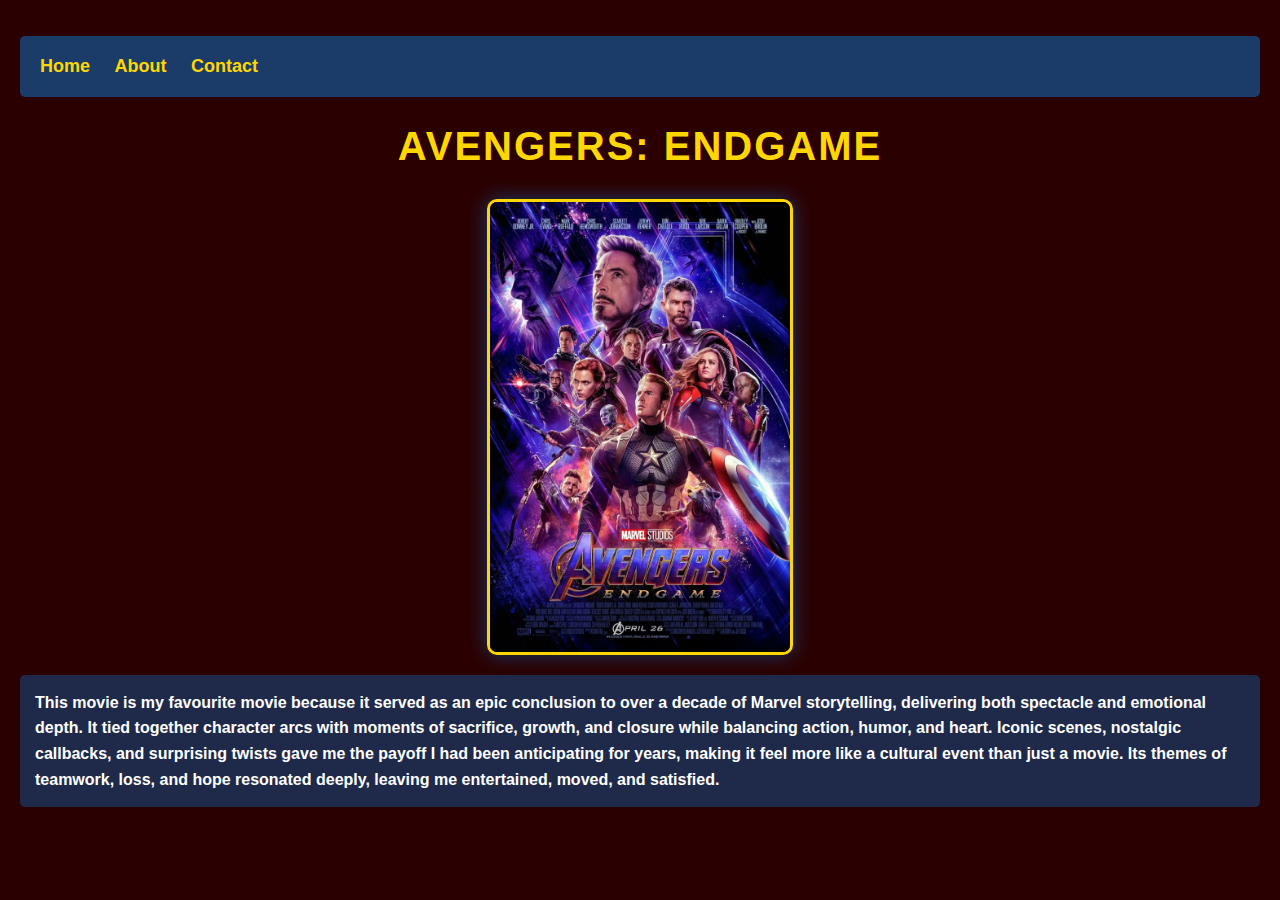
<file: index.html>
<!DOCTYPE html>
<html lang="en">
<head>
    <meta charset="UTF-8">
    <meta name="viewport" content="width=device-width, initial-scale=1.0">
    <title>Home page</title>
    <link rel="stylesheet" href="css.assets/styles.css">
</head>
<body>
     <ul>
        <li><a href="index.html">Home</a></li>
        <li><a href="about.html">About</a></li>
        <li><a href="contact.html">Contact</a></li>
    </ul>

  
  
    <h1> AVENGERS: ENDGAME</h1>
    <img src="_images/avengers endgame.jpeg" alt="Avengers Endgame Poster" width="300" height="450">
    <h4> This movie is my favourite movie because it served as an epic conclusion to over a decade of Marvel storytelling, delivering both spectacle and emotional depth. It tied together character arcs with moments of sacrifice, growth, and closure while balancing action, humor, and heart. Iconic scenes, nostalgic callbacks, and surprising twists gave me the payoff I had been anticipating for years, making it feel more like a cultural event than just a movie. Its themes of teamwork, loss, and hope resonated deeply, leaving me entertained, moved, and satisfied.</h4>


</body>
</html>
</file>
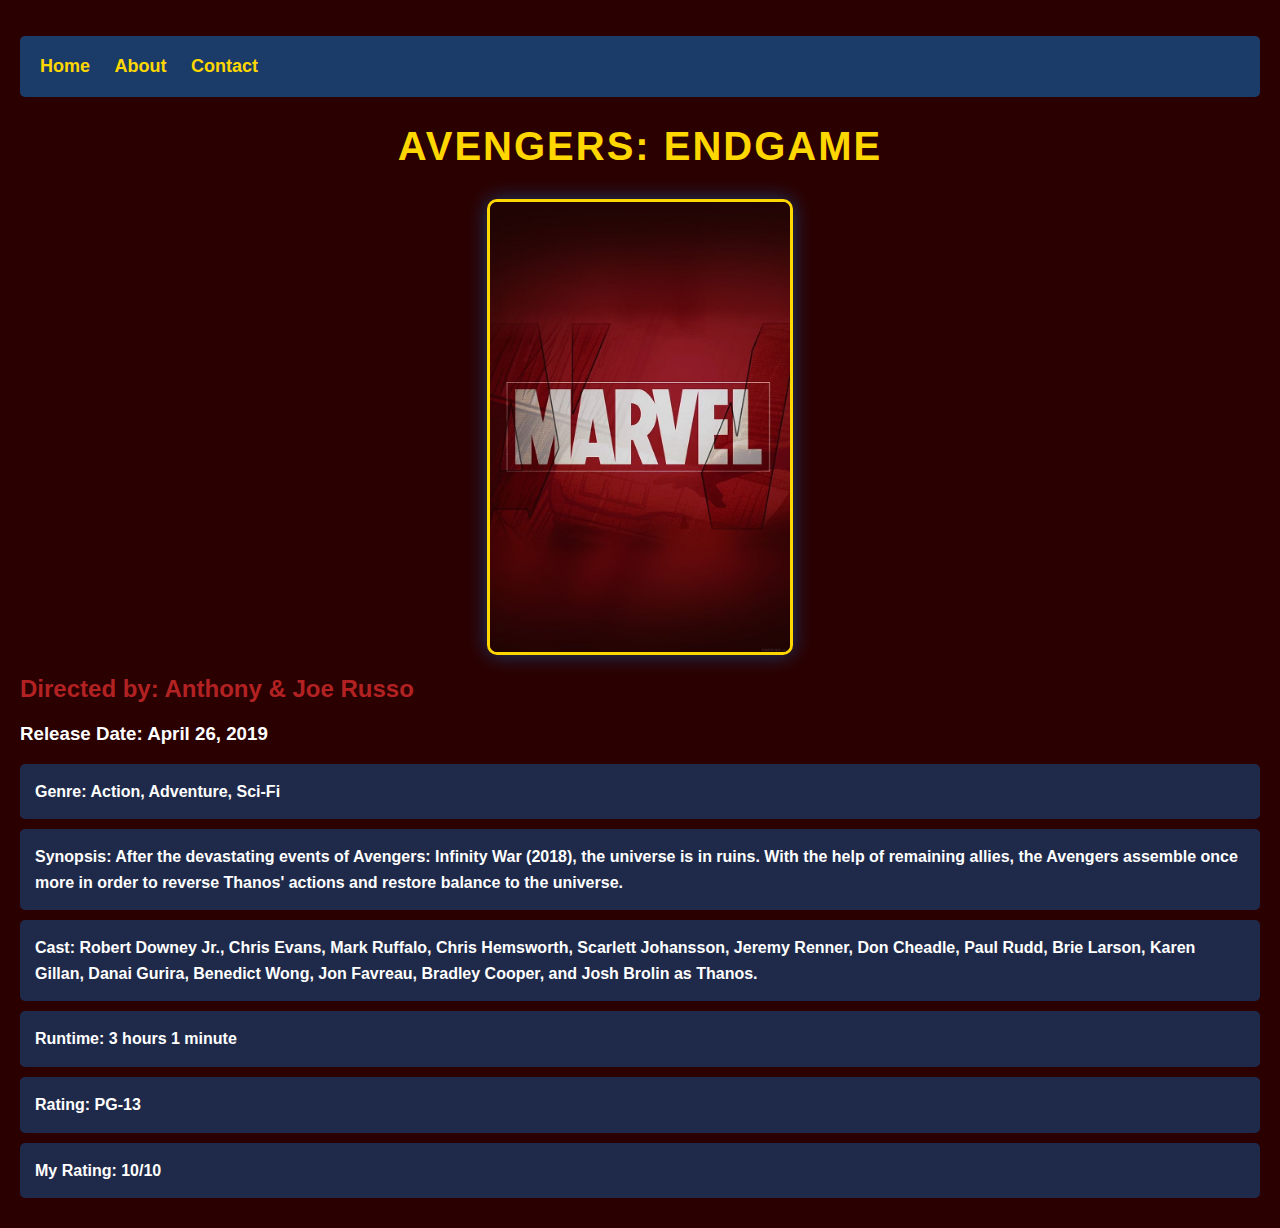
<file: about.html>
<!DOCTYPE html>
<html lang="en">
<head>
    <meta charset="UTF-8">
    <meta name="viewport" content="width=device-width, initial-scale=1.0">
    <title>About Page</title>
    <link rel="stylesheet" href="css.assets/styles.css">
</head>
<body>
     <ul>
        <li><a href="index.html">Home</a></li>
        <li><a href="about.html">About</a></li>
        <li><a href="contact.html">Contact</a></li>
    </ul>
    <h1>AVENGERS: ENDGAME</h1>
    <img src="_images/marvel1.jpeg" alt="Avengers Endgame Poster" width="300" height="450">
    <h2>Directed by: Anthony & Joe Russo</h2>
    <h3>Release Date: April 26, 2019</h3>
    <h4>Genre: Action, Adventure, Sci-Fi</h4>
    <h4>Synopsis: After the devastating events of Avengers: Infinity War (2018), the universe is in ruins. With the help of remaining allies, the Avengers assemble once more in order to reverse Thanos' actions and restore balance to the universe.</h4>
    <h4>Cast: Robert Downey Jr., Chris Evans, Mark Ruffalo, Chris Hemsworth, Scarlett Johansson, Jeremy Renner, Don Cheadle, Paul Rudd, Brie Larson, Karen Gillan, Danai Gurira, Benedict Wong, Jon Favreau, Bradley Cooper, and Josh Brolin as Thanos.</h4>
    <h4>Runtime: 3 hours 1 minute</h4>
    <h4>Rating: PG-13</h4>
    <h4>My Rating: 10/10</h4>
    
</body>
</html>
</file>
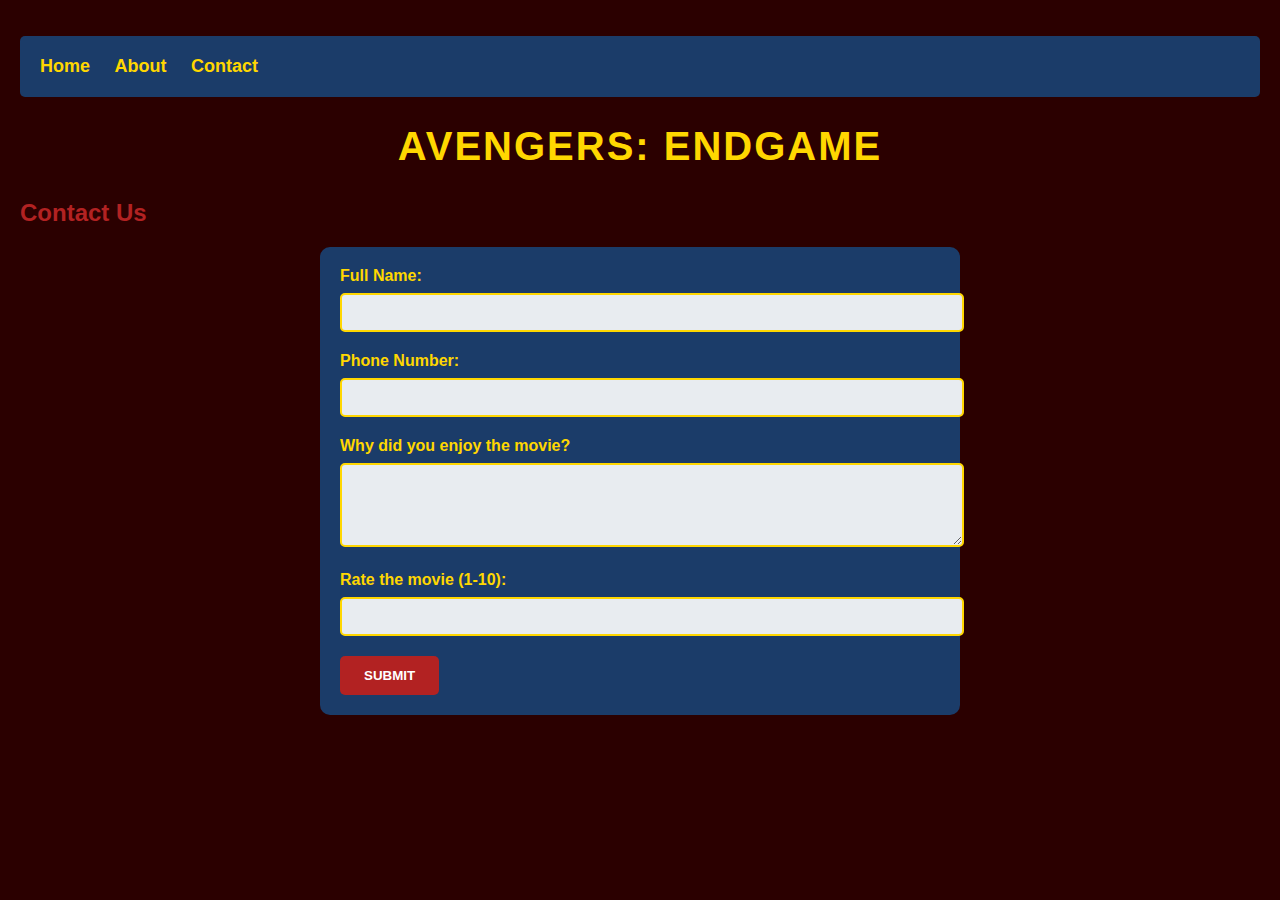
<file: contact.html>
<!DOCTYPE html>
<html lang="en">
<head>
    <meta charset="UTF-8">
    <meta name="viewport" content="width=device-width, initial-scale=1.0">
    <title>Contact Page</title>
    <link rel="stylesheet" href="css.assets/styles.css">
</head>
<body>
   <ul>
        <li><a href="index.html">Home</a></li>
        <li><a href="about.html">About</a></li>
        <li><a href="contact.html">Contact</a></li>
    </ul>
    
    <h1>AVENGERS: ENDGAME</h1>
    <h2>Contact Us</h2>

        <form action="#" method="post">
        <div>
            <label for="fullname">Full Name:</label><br>
            <input type="text" id="fullname" name="fullname" required>
        </div>
        
        <div>
            <label for="phone">Phone Number:</label><br>
            <input type="tel" id="phone" name="phone" required>
        </div>

        <div>
            <label for="message">Why did you enjoy the movie?</label><br>
            <textarea id="message" name="message" rows="4" cols="50" required></textarea>
        </div>

        <div>
            <label for="rating">Rate the movie (1-10):</label><br>
            <input type="number" id="rating" name="rating" min="1" max="10" required>
        </div>

        <div>
            <button type="submit">Submit</button>
        </div>
    </form>
    
</body>
</html>
</file>
<file: css.assets/styles.css>
:root {
    --avengers-blue: #1B3C69;
    --avengers-gold: #FFD700;
    --stark-red: #B22222;
    --thanos-purple: #6B2E8C;
    --background-dark: #1A1A1A;
}

/* Global Styles */
body {
 background-color: #2b0000; /* dark red background */
    color: white;
    font-family: 'Arial', sans-serif;
    margin: 0;
    padding: 20px;
}

/* Navigation Styles */
ul {
    list-style-type: none;
    background-color: var(--avengers-blue);
     padding: 20px;
    border-radius: 5px;
}

li {
    display: inline;
    margin-right: 20px;
}
li a {
    color: var(--avengers-gold);
    text-decoration: none;
    font-weight: bold;
    font-size: 18px;
}

li a:hover {
    color: white;
    transition: 0.3s;
}

/* Headings */
h1 {
    color: var(--avengers-gold);
    text-align: center;
    font-size: 2.5em;
    text-transform: uppercase;
    letter-spacing: 2px;
    margin-bottom: 30px;
}

h2 {
    color: var(--stark-red);
    margin-bottom: 20px;
}

/* Form Styles */
form {
    max-width: 600px;
    margin: 0 auto;
    padding: 20px;
    background-color: var(--avengers-blue);
    border-radius: 10px;
}

label {
    color: var(--avengers-gold);
    font-weight: bold;
}

input, textarea {
    width: 100%;
    padding: 10px;
    margin: 8px 0 20px 0;
    border: 2px solid var(--avengers-gold);
    border-radius: 5px;
    background-color: rgba(255, 255, 255, 0.9);
}

button {
    background-color: var(--stark-red);
    color: white;
    padding: 12px 24px;
    border: none;
     border-radius: 5px;
    cursor: pointer;
    font-weight: bold;
    text-transform: uppercase;
}

button:hover {
    background-color: var(--thanos-purple);
    transition: 0.3s;
}
/* Image Styles */
img {
    display: block;
    margin: 20px auto;
    border: 3px solid var(--avengers-gold);
    border-radius: 10px;
    box-shadow: 0 0 20px var(--avengers-blue);
}

/* Synopsis and Cast Info */
h4 {
    line-height: 1.6;
    color: #ffffff;
    background-color: rgba(27, 60, 105, 0.7);
    padding: 15px;
    border-radius: 5px;
    margin: 10px 0;
}
</file>
